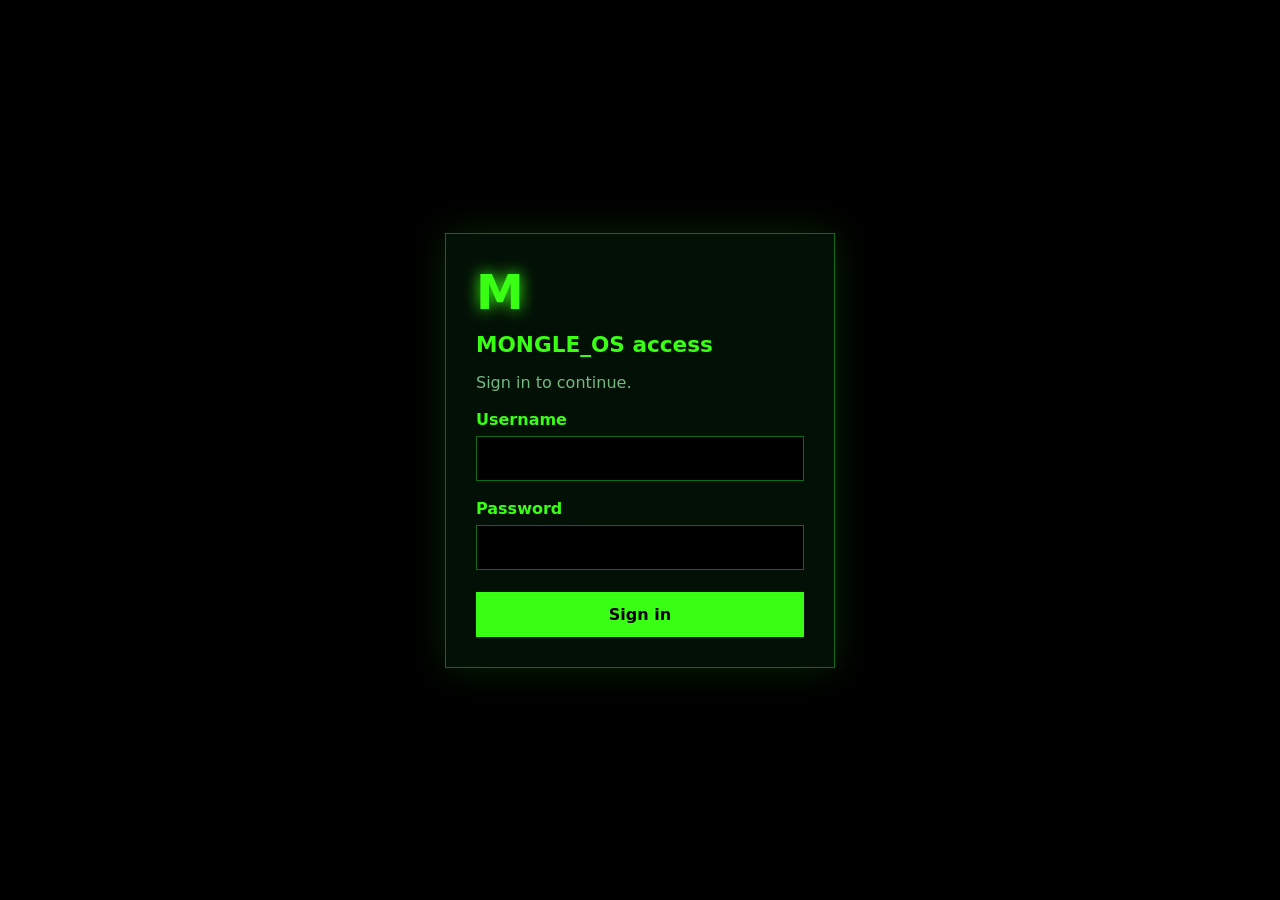
<file: static/login.html>
<!doctype html>
<html lang="en">

<head>
    <meta charset="UTF-8" />
    <meta name="viewport" content="width=device-width, initial-scale=1.0" />
    <title>MONGLE_OS Login</title>
    <style>
        :root {
            color-scheme: dark;
        }

        * {
            box-sizing: border-box;
        }

        body {
            min-height: 100vh;
            margin: 0;
            display: grid;
            place-items: center;
            background: #000;
            color: #39ff14;
            font-family: Inter, system-ui, sans-serif;
        }

        main {
            width: min(390px, calc(100% - 32px));
            padding: 30px;
            border: 1px solid #0b6b1c;
            background: #031006;
            box-shadow: 0 0 35px rgba(57, 255, 20, .14);
        }

        .mark {
            margin: 0 0 12px;
            font-size: 3rem;
            font-weight: 900;
            text-shadow: 0 0 16px #39ff14;
        }

        h1 {
            margin: 0 0 8px;
            font-size: 1.35rem;
        }

        p {
            color: #75b981;
        }

        label {
            display: block;
            margin-top: 18px;
            margin-bottom: 7px;
            font-weight: 700;
        }

        input {
            width: 100%;
            padding: 12px;
            border: 1px solid #0b6b1c;
            background: #000;
            color: #39ff14;
            font: inherit;
        }

        button {
            width: 100%;
            margin-top: 22px;
            padding: 12px;
            border: 1px solid #39ff14;
            background: #39ff14;
            color: #000;
            cursor: pointer;
            font: inherit;
            font-weight: 800;
        }

        .error {
            color: #d8ff00;
        }
    </style>
</head>

<body>
    <main>
        <div class="mark">M</div>
        <h1>MONGLE_OS access</h1>
        <p>Sign in to continue.</p>
        <p class="error" id="error" hidden>Username or password is incorrect.</p>
        <form method="post" action="/login">
            <label for="username">Username</label>
            <input id="username" name="username" autocomplete="username" required />
            <label for="password">Password</label>
            <input id="password" name="password" type="password" autocomplete="current-password" required />
            <button type="submit">Sign in</button>
        </form>
    </main>
    <script>if (new URLSearchParams(location.search).has("error")) document.getElementById("error").hidden = false;</script>
</body>

</html>
</file>
